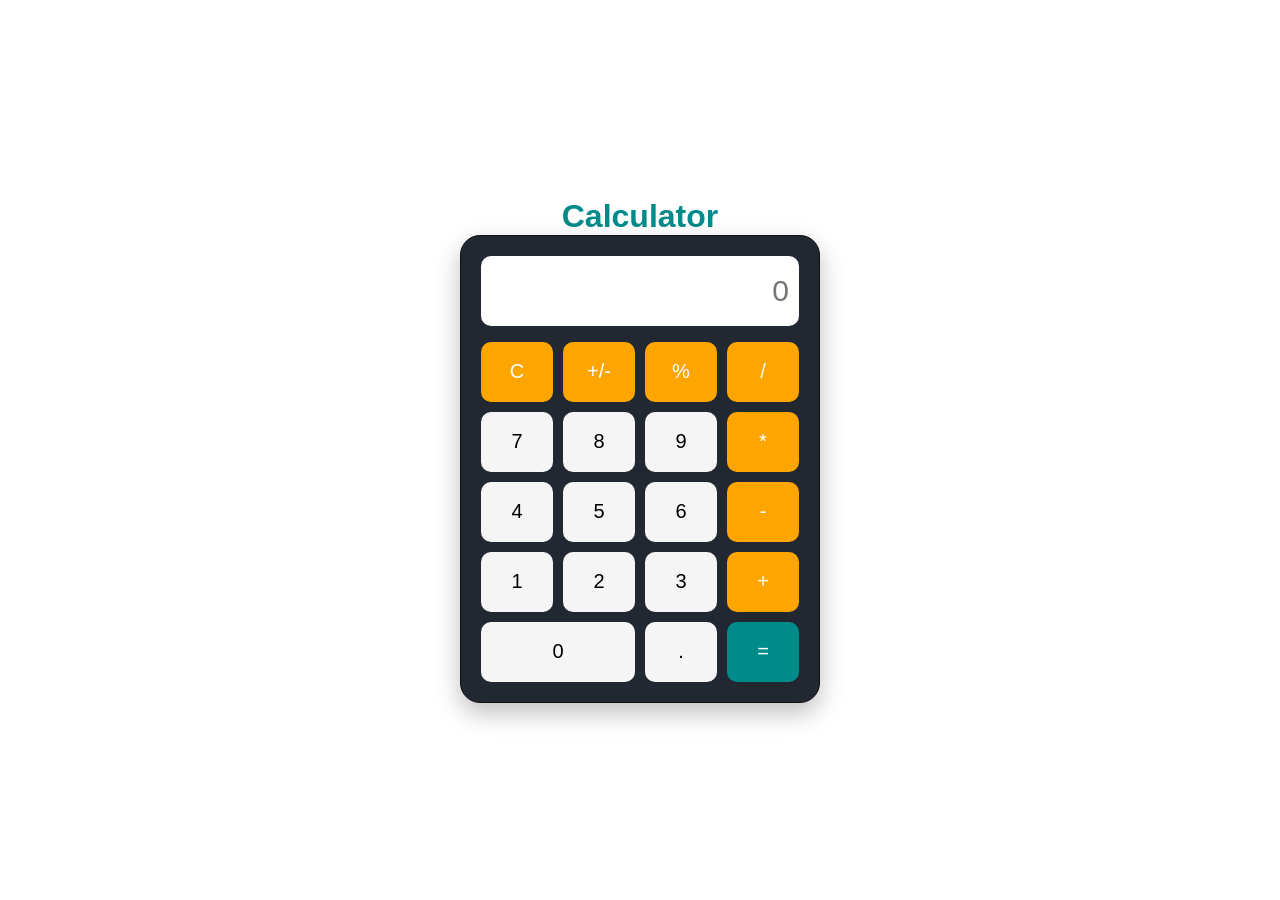
<file: src/main/webapp/index.html>
<!DOCTYPE html>
<html lang="en">
<head>
    <meta charset="UTF-8">
    <meta name="viewport" content="width=device-width, initial-scale=1.0">
    <title>SmartCalculator</title>
    <link rel="stylesheet" href="style.css">
</head>

<body>
<header>

        <div class="header"><h1>Calculator</h1></div>
</header>
<main class="calculator">

    <div class="display">
        <label for="screen"></label>
        <input
                type="text"
                id="screen"
                readonly
                placeholder="0"
                name="Calculator display"
        >
    </div>

    <div class="buttons">

        <!-- Row 1 -->
        <button class="btn operator" type="button">C</button>
        <button class="btn operator" type="button">+/-</button>
        <button class="btn operator" type="button">%</button>
        <button class="btn operator" type="button">/</button>

        <!-- Row 2 -->
        <button class="btn" type="button">7</button>
        <button class="btn" type="button">8</button>
        <button class="btn" type="button">9</button>
        <button class="btn operator" type="button">*</button>

        <!-- Row 3 -->
        <button class="btn" type="button">4</button>
        <button class="btn" type="button">5</button>
        <button class="btn" type="button">6</button>
        <button class="btn operator" type="button">-</button>

        <!-- Row 4 -->
        <button class="btn" type="button">1</button>
        <button class="btn" type="button">2</button>
        <button class="btn" type="button">3</button>
        <button class="btn operator" type="button">+</button>

        <!-- Row 5 -->
        <button class="btn zero" type="button">0</button>
        <button class="btn" type="button">.</button>
        <button class="btn equals" type="button">=</button>

    </div>

</main>

</body>
</html>
</file>
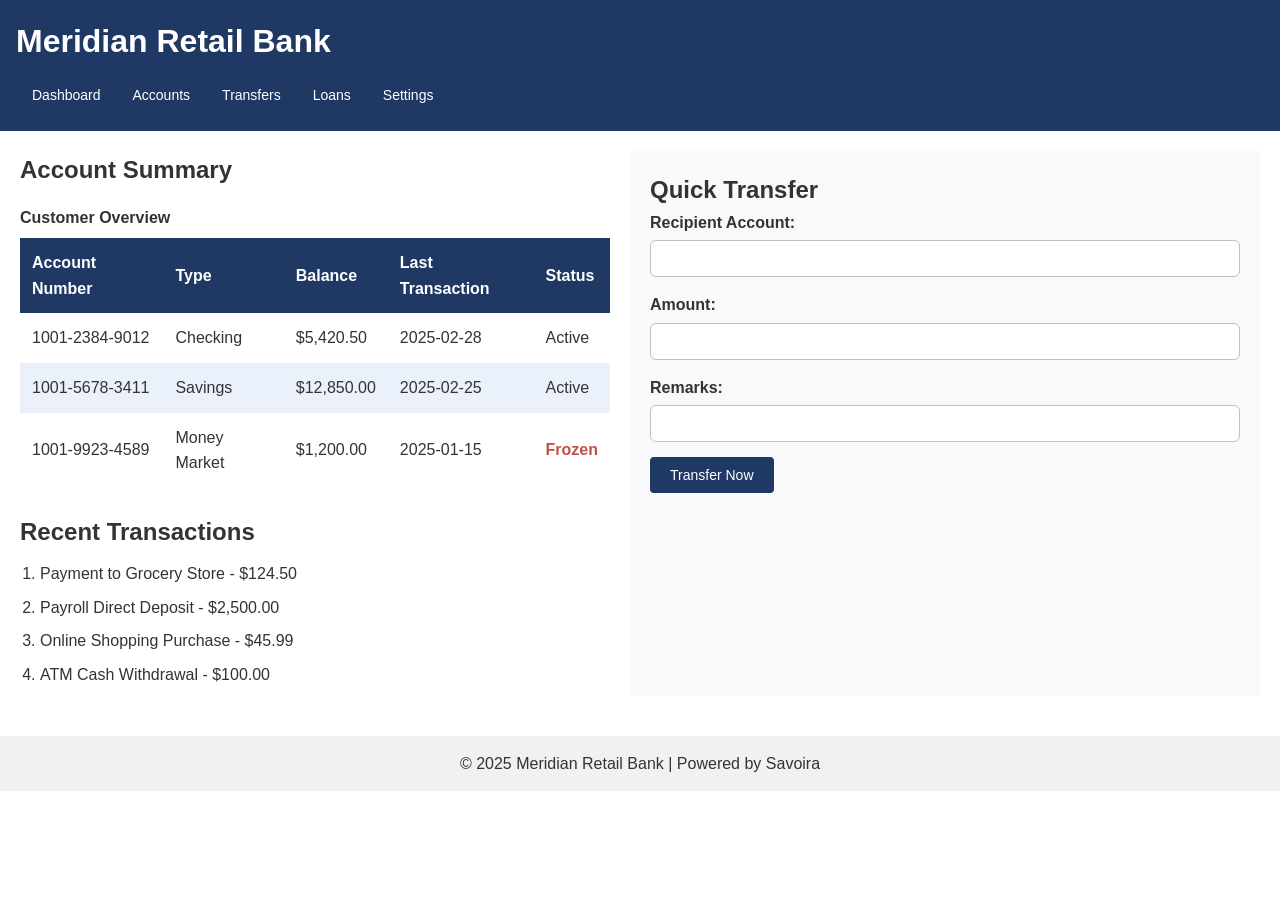
<file: src/main/webapp/w8/index.html>
<!DOCTYPE html>
<html lang="en">
<head>
    <meta charset="UTF-8">
    <meta name="viewport" content="width=device-width, initial-scale=1.0">
    <title>Meridian Retail Bank - Dashboard</title>
    <!-- Link to external CSS stylesheet -->
    <link rel="stylesheet" href="style.css">
</head>
<body>

<!-- Header Section -->
<header>
    <h1>Meridian Retail Bank</h1>
    <nav>
        <ul>
            <li><a href="#dashboard">Dashboard</a></li>
            <li><a href="#accounts">Accounts</a></li>
            <li><a href="#transfers">Transfers</a></li>
            <li><a href="#loans">Loans</a></li>
            <li><a href="#settings">Settings</a></li>
        </ul>
    </nav>
</header>

<!-- Layout Wrapper Container for Main Content and Sidebar -->
<div class="container">
    <!-- Main Content Area -->
    <main>
        <!-- Account Summary Section -->
        <section id="accounts">
            <h2>Account Summary</h2>
            <table>
                <caption>Customer Overview</caption>
                <thead>
                <tr>
                    <th scope="col">Account Number</th>
                    <th scope="col">Type</th>
                    <th scope="col">Balance</th>
                    <th scope="col">Last Transaction</th>
                    <th scope="col">Status</th>
                </tr>
                </thead>
                <tbody>
                <tr>
                    <td>1001-2384-9012</td>
                    <td>Checking</td>
                    <td>$5,420.50</td>
                    <td>2025-02-28</td>
                    <td>Active</td>
                </tr>
                <tr>
                    <td>1001-5678-3411</td>
                    <td>Savings</td>
                    <td>$12,850.00</td>
                    <td>2025-02-25</td>
                    <td>Active</td>
                </tr>
                <tr>
                    <td>1001-9923-4589</td>
                    <td>Money Market</td>
                    <td>$1,200.00</td>
                    <td>2025-01-15</td>
                    <td class="frozen">Frozen</td>
                </tr>
                </tbody>
            </table>
        </section>

        <!-- Recent Transactions Section -->
        <section id="recent-transactions">
            <h2>Recent Transactions</h2>
            <ol>
                <li>Payment to Grocery Store - $124.50</li>
                <li>Payroll Direct Deposit - $2,500.00</li>
                <li>Online Shopping Purchase - $45.99</li>
                <li>ATM Cash Withdrawal - $100.00</li>
            </ol>
        </section>
    </main>

    <!-- Quick Transfer Sidebar -->
    <aside>
        <h2>Quick Transfer</h2>
        <form action="#" method="post">
            <div class="form-group">
                <label for="recipient">Recipient Account:</label>
                <input type="text" id="recipient" name="recipient" required>
            </div>

            <div class="form-group">
                <label for="amount">Amount:</label>
                <input type="number" id="amount" name="amount" min="0.01" step="0.01" required>
            </div>

            <div class="form-group">
                <label for="remarks">Remarks:</label>
                <input type="text" id="remarks" name="remarks" required>
            </div>

            <div class="form-group">
                <button type="submit">Transfer Now</button>
            </div>
        </form>
    </aside>
</div>

<!-- Footer Section -->
<footer>
    <p>&copy; 2025 Meridian Retail Bank | Powered by Savoira</p>
</footer>

</body>
</html>
</file>
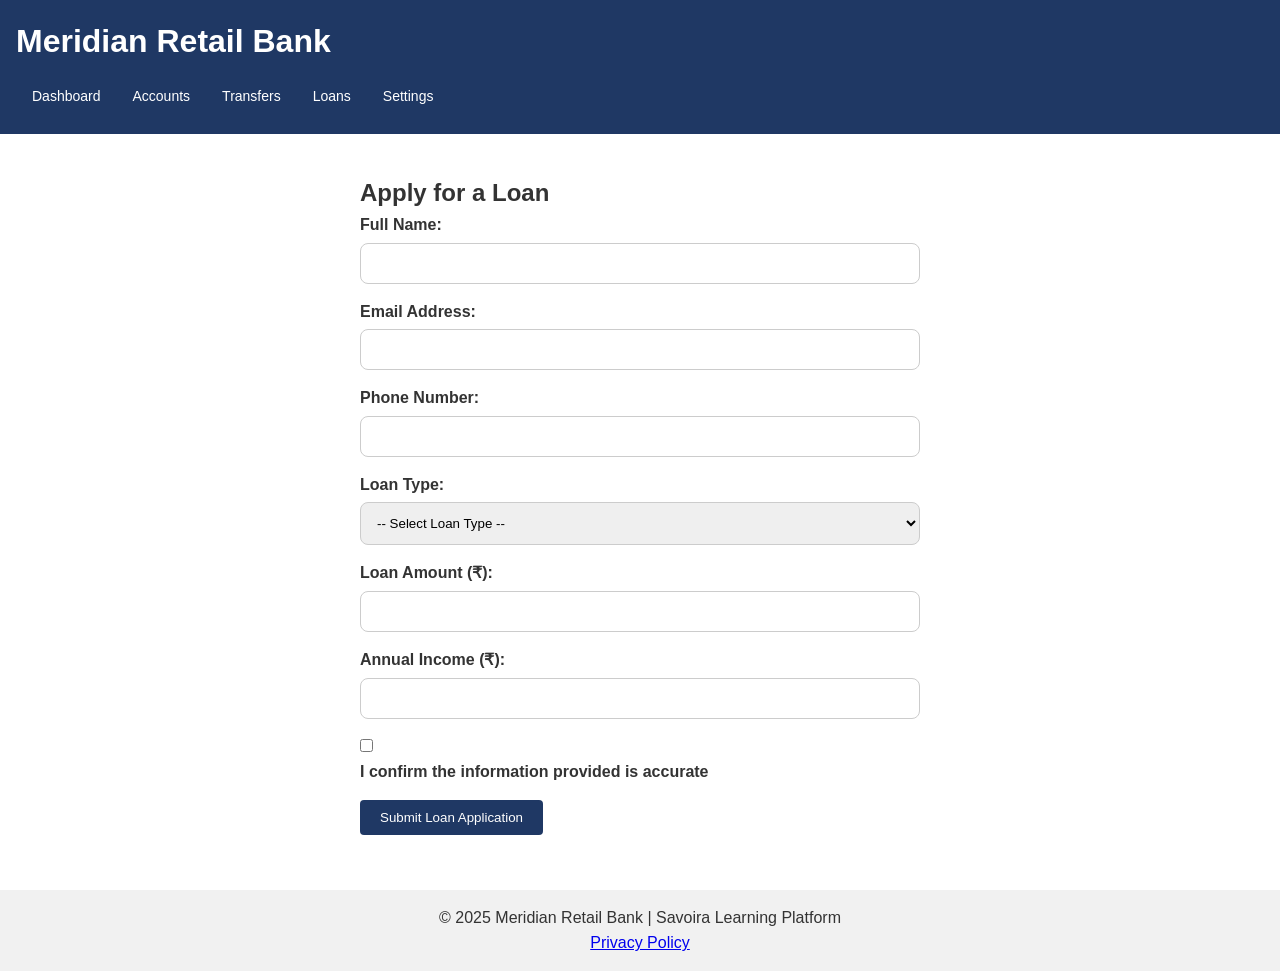
<file: src/main/java/com/savoira/assessment4/webapp/loan-apply.html>
<!DOCTYPE html>
<html lang="en">
<head>
    <meta charset="UTF-8">
    <meta name="viewport" content="width=device-width, initial-scale=1.0">
    <title>Loan Application - Meridian Retail Bank</title>
    <link rel="stylesheet" href="style.css">
</head>
<body>

<header>
    <h1>Meridian Retail Bank</h1>
    <nav>
        <ul>
            <li><a href="index.html">Dashboard</a></li>
            <li><a href="#accounts">Accounts</a></li>
            <li><a href="#transfers">Transfers</a></li>
            <li><a href="loan-apply.html">Loans</a></li>
            <li><a href="#settings">Settings</a></li>
        </ul>
    </nav>
</header>

<main class="form-container">
    <h2>Apply for a Loan</h2>
    <form action="#" method="post">
        <div class="form-group">
            <label for="fullname">Full Name:</label>
            <input type="text" id="fullname" name="fullname" minlength="3" required>
        </div>

        <div class="form-group">
            <label for="email">Email Address:</label>
            <input type="email" id="email" name="email" required>
        </div>

        <div class="form-group">
            <label for="phone">Phone Number:</label>
            <input type="tel" id="phone" name="phone" pattern="[0-9]{10}" title="10-digit mobile number" required>
        </div>

        <div class="form-group">
            <label for="loantype">Loan Type:</label>
            <select id="loantype" name="loantype" required>
                <option value="">-- Select Loan Type --</option>
                <option value="Home Loan">Home Loan</option>
                <option value="Personal Loan">Personal Loan</option>
                <option value="Education Loan">Education Loan</option>
            </select>
        </div>

        <div class="form-group">
            <label for="loanamount">Loan Amount (₹):</label>
            <input type="number" id="loanamount" name="loanamount" min="50000" max="5000000" step="1000" required>
        </div>

        <div class="form-group">
            <label for="income">Annual Income (₹):</label>
            <input type="number" id="income" name="income" min="100000" required>
        </div>

        <div class="form-group checkbox-group">
            <input type="checkbox" id="declaration" name="declaration" required>
            <label for="declaration">I confirm the information provided is accurate</label>
        </div>

        <div class="form-group">
            <button type="submit">Submit Loan Application</button>
        </div>
    </form>
</main>

<footer>
    <p>&copy; 2025 Meridian Retail Bank | Savoira Learning Platform</p>
    <p><a href="#">Privacy Policy</a></p>
</footer>

</body>
</html>
</file>
<file: src/main/webapp/style.css>
* {
    box-sizing: border-box;
    margin: 0;
    padding: 0;
}

.header{
    color: darkcyan;
    font-family: Arial, sans-serif;
}

body {
    min-height: 100vh;

    display: flex;
    justify-content: center;
    align-items: center;
    flex-direction: column;

    background-color: white;

    font-family: Arial, sans-serif;
}

.calculator {
    width: 360px;
    padding: 20px;

    background-color: #222831;

    border: 1px solid #111111;
    border-radius: 20px;

    box-shadow: 0 10px 25px rgba(0, 0, 0, 0.25);
}

.display {
    margin-bottom: 16px;
}

#screen {
    width: 100%;
    height: 70px;

    padding: 10px;

    border: none;
    border-radius: 10px;

    background-color: white;

    font-size: 30px;
    text-align: right;
}

.buttons {
    display: grid;
    grid-template-columns: repeat(4, 1fr);
    gap: 10px;
}

.btn {
    min-height: 60px;

    border: none;
    border-radius: 10px;

    background-color: whitesmoke;


    font-size: 20px;
}

.operator {
    background-color: orange;
    color: white;
}

.equals {
    background-color: darkcyan;
    color: white;
}

.zero {
    grid-column: span 2;
}

@media (max-width: 375px) {
    .calculator {
        width: 100%;
        max-width: 355px;
        padding: 15px;
    }

    .btn {
        min-height: 55px;
    }
}
</file>
<file: src/main/webapp/w8/style.css>
/* General Resets and Typography */
* {
    box-sizing: border-box;
    margin: 0;
    padding: 0;
}

body {
    font-family: Arial, sans-serif;
    color: #333;
    line-height: 1.6;
}

/* --------------------------------------------------
 * Task 2: Navigation Styles
 * -------------------------------------------------- */
header {
    background-color: #1F3864; /* Savoira navy */
    color: white;
    padding: 1rem;
}

header h1 {
    margin-bottom: 0.5rem;
}

nav ul {
    display: flex;
    flex-direction: row;
    list-style: none;
}

nav a {
    color: white;
    text-decoration: none;
    font-size: 14px;
    padding: 0 16px;
    display: inline-block;
    line-height: 40px;
}

nav a:hover {
    background-color: #0F7C7C; /* Savoira teal */
}

/* Base Layout Container (Default / Desktop Layout) */
.container {
    display: flex;
    padding: 20px;
    gap: 20px;
}

main {
    flex: 1;
}

aside {
    flex: 1;
    background-color: #f8f9fa;
    padding: 20px;
    border-radius: 4px;
}

/* --------------------------------------------------
 * Task 3: Table Styles
 * -------------------------------------------------- */
table {
    width: 100%;
    border-collapse: collapse;
    margin-top: 15px;
    margin-bottom: 25px;
}

table caption {
    text-align: left;
    font-weight: bold;
    margin-bottom: 8px;
}

th {
    background-color: #1F3864; /* Navy background */
    color: white;
    font-weight: bold;
    padding: 12px;
    text-align: left;
}

td {
    padding: 12px;
    text-align: left;
}

/* Zebra Striping */
tbody tr:nth-child(even) {
    background-color: #EAF1FB;
}

tbody tr:nth-child(odd) {
    background-color: #FFFFFF;
}

/* Frozen Status Styling */
td.frozen {
    color: #C0504D;
    font-weight: bold;
}

/* Recent Transactions Section */
#recent-transactions ol {
    margin-left: 20px;
    margin-top: 10px;
}

#recent-transactions li {
    margin-bottom: 8px;
}

/* --------------------------------------------------
 * Task 4: Quick Transfer Form Styles
 * -------------------------------------------------- */
.form-group {
    margin-bottom: 15px;
}

.form-group label {
    display: block;
    margin-bottom: 5px;
    font-weight: bold;
}

input[type="text"],
input[type="number"] {
    width: 100%;
    padding: 10px;
    border-radius: 6px;
    border: 1px solid #C0C0C0;
}

input[type="text"]:focus,
input[type="number"]:focus {
    outline: 2px solid #0F7C7C; /* Teal border */
}

button[type="submit"] {
    background-color: #1F3864;
    color: white;
    padding: 10px 20px;
    border: none;
    border-radius: 4px;
    cursor: pointer;
    font-size: 14px;
}

button[type="submit"]:hover {
    background-color: #12254F; /* Darkened navy */
}

/* Footer Styling */
footer {
    text-align: center;
    padding: 15px;
    background-color: #f1f1f1;
    margin-top: 20px;
}

/* --------------------------------------------------
 * Task 5: Media Query (max-width: 900px)
 * Flexbox 70% / 30% split between main and aside
 * -------------------------------------------------- */
@media (max-width: 900px) {
    .container {
        display: flex;
        flex-direction: row;
    }

    main {
        flex: 0 0 70%;
    }

    aside {
        flex: 0 0 30%;
    }
}

/* --------------------------------------------------
 * Task 6: Media Query (max-width: 600px)
 * Vertical stacking & font resizing
 * -------------------------------------------------- */
@media (max-width: 600px) {
    .container {
        flex-direction: column;
    }

    nav ul {
        flex-direction: column;
    }

    nav a {
        padding: 8px 16px;
    }

    table {
        font-size: 13px;
    }
}
</file>
<file: src/main/java/com/savoira/assessment4/webapp/style.css>
/* Base Resets */
* {
    box-sizing: border-box;
    margin: 0;
    padding: 0;
}

body {
    font-family: Arial, sans-serif;
    color: #333;
    line-height: 1.6;
}

/* D1.1 Navigation Styling */
header {
    background-color: #1F3864; /* Navy */
    color: white;
    padding: 1rem;
}

header h1 {
    margin-bottom: 0.5rem;
}

nav ul {
    display: flex;
    flex-direction: row;
    list-style: none;
}

nav a {
    color: white;
    text-decoration: none;
    font-size: 14px;
    padding: 10px 16px;
    display: inline-block;
    transition: background 0.3s;
}

nav a:hover {
    background-color: #0F7C7C; /* Teal */
}

/* D1.2 Account Cards CSS Grid */
.card-grid {
    display: grid;
    grid-template-columns: repeat(3, 1fr);
    gap: 20px;
    padding: 20px;
}

.card {
    padding: 1.5rem;
    border-radius: 8px;
    box-shadow: 0 4px 8px rgba(0,0,0,0.1);
    background-color: #fff;
}

.card.checking { border-left: 6px solid #1F3864; }
.card.savings { border-left: 6px solid #0F7C7C; }
.card.investment { border-left: 6px solid #28a745; }

.card h3 { margin-bottom: 0.5rem; }
.card .balance { font-size: 1.25rem; font-weight: bold; color: #1F3864; }

/* Layout Containers */
.container {
    display: flex;
    padding: 20px;
    gap: 20px;
}

main { flex: 1; }
.form-container { max-width: 600px; margin: 20px auto; padding: 20px; }

/* D1.3 Table Styling */
table {
    width: 100%;
    border-collapse: collapse;
    margin-top: 15px;
}

table caption { text-align: left; font-weight: bold; margin-bottom: 8px; }

th {
    background-color: #1F3864;
    color: white;
    font-weight: bold;
    padding: 12px;
    text-align: left;
}

td { padding: 12px; text-align: left; }
tbody tr:nth-child(even) { background-color: #EAF1FB; }
tbody tr:nth-child(odd) { background-color: #FFFFFF; }

/* D1.4 Form Styling */
aside {
    background-color: #f8f9fa;
    padding: 20px;
    border-radius: 8px;
}

.form-group { margin-bottom: 15px; }
.form-group label { display: block; margin-bottom: 5px; font-weight: bold; }

input[type="text"],
input[type="number"],
input[type="email"],
input[type="tel"],
select {
    width: 100%;
    padding: 12px;
    border-radius: 8px;
    border: 1px solid #ccc;
}

input:focus, select:focus {
    outline: 2px solid #0F7C7C;
}

button[type="submit"] {
    background-color: #1F3864;
    color: white;
    padding: 10px 20px;
    border: none;
    border-radius: 4px;
    cursor: pointer;
}

button[type="submit"]:hover { background-color: #12254F; }

footer {
    text-align: center;
    padding: 15px;
    background-color: #f1f1f1;
    margin-top: 20px;
}

/* D2 Responsive Breakpoints */

/* D2.1 Screens > 900px */
@media (min-width: 901px) {
    .container {
        display: flex;
        flex-direction: row;
    }
    main { flex: 0 0 70%; }
    aside { flex: 0 0 30%; }
}

/* D2.2 Screens between 600px and 900px */
@media (max-width: 900px) and (min-width: 601px) {
    .card-grid {
        grid-template-columns: repeat(2, 1fr);
    }
}

/* D2.3 Screens < 600px */
@media (max-width: 600px) {
    .container {
        flex-direction: column;
    }
    .card-grid {
        grid-template-columns: 1fr;
    }
    nav ul {
        flex-direction: column;
    }
}
</file>
